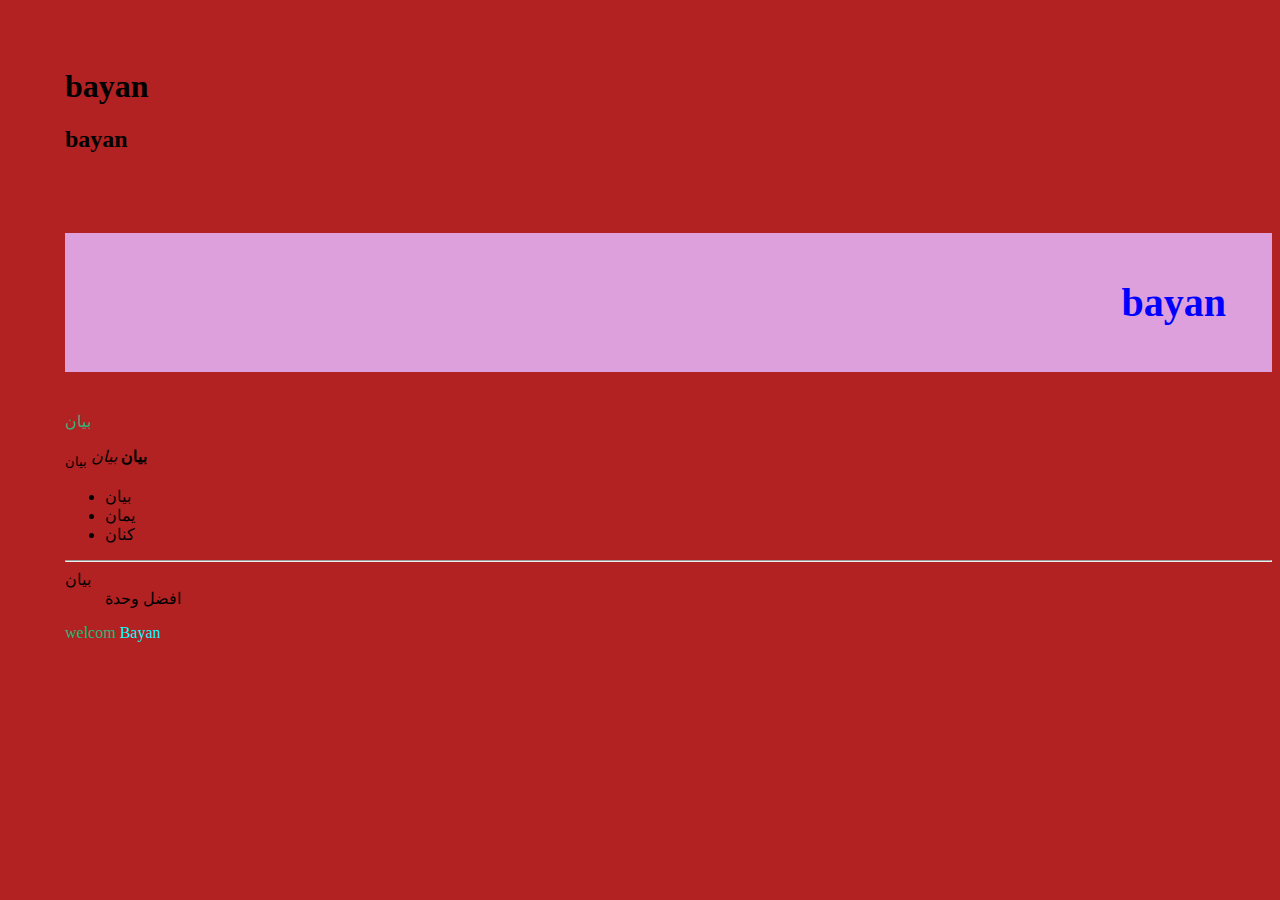
<file: docs/Day1/Index.html>
<html>
    <head>


        <title>"bayan"  </title>
        <meta charset="UTF-8">
        <meta name ="discription" content="first pag ">
        <meta name="Author" content"bayan">
        <link rel="stylesheet" href="style.css">
    </head>   
    <body>
<h1>bayan </h1>
<h2>bayan </h2>
<h3>bayan </h3>
<p> بيان</p>
<strong> بيان </strong>
<em> بيان </em>

<sub> بيان </sub>

<ul>

<li>بيان  </li>
<li>يمان</li>
<li>كنان</li>    

</ul>

<hr>

   

</hr>
<d1>بيان</d1>

    <dd>افضل وحدة  </dd>
</d1>


<p>welcom <span>Bayan</span></p>

    </body>
</html>
</file>
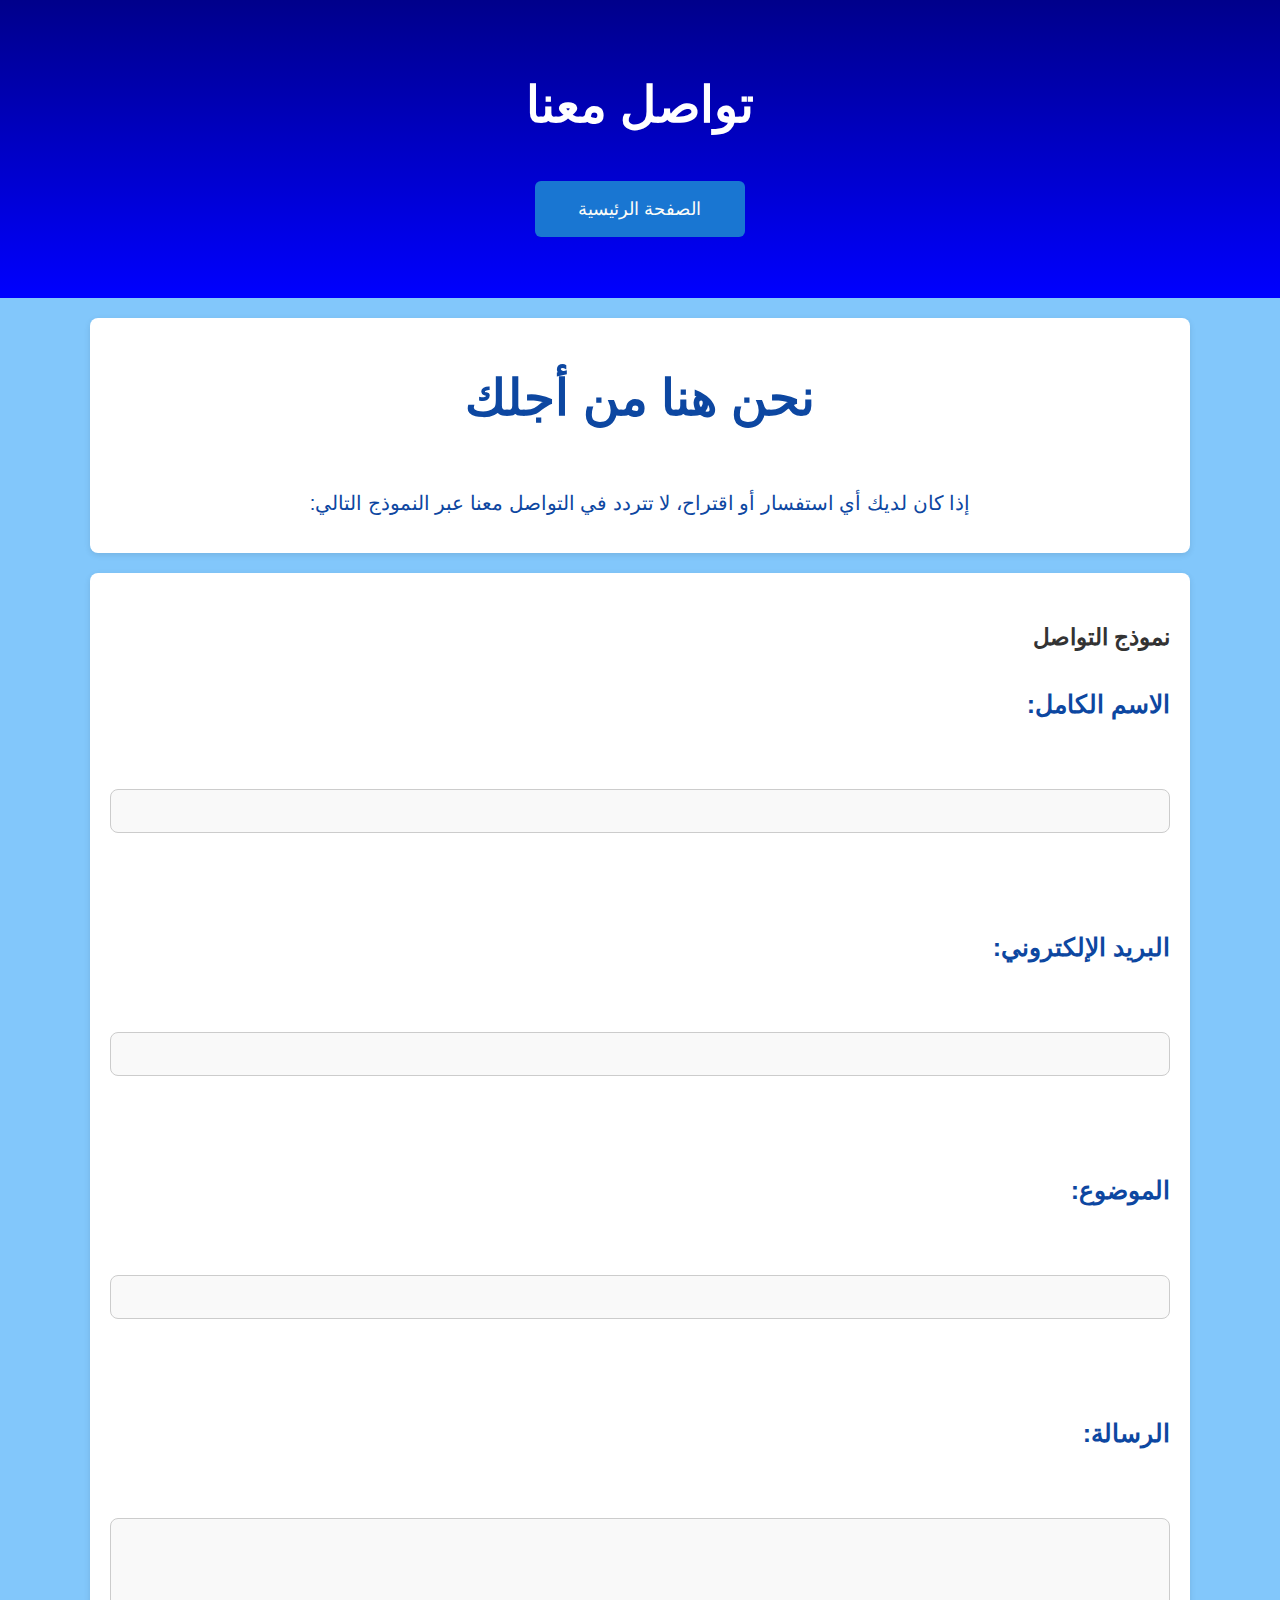
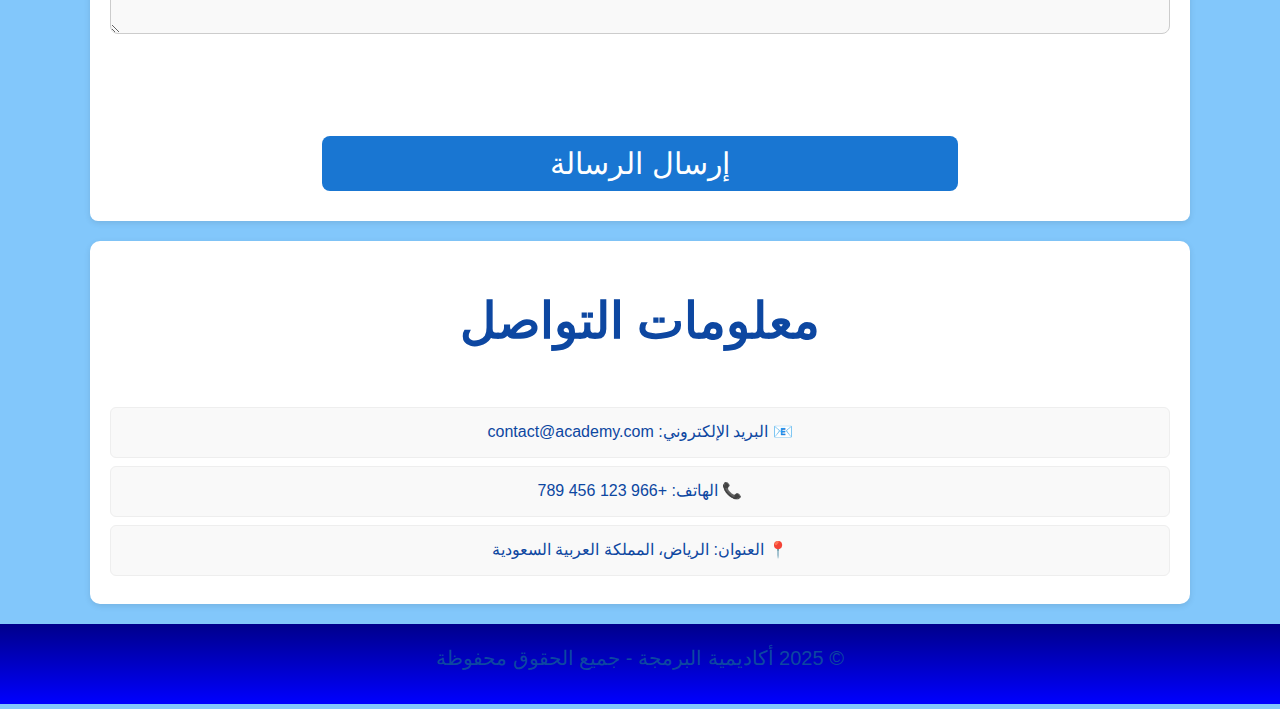
<file: contact.html>
<!-- صفحة تواصل معنا - احترافية -->
<!DOCTYPE html>
<html lang="ar" dir="rtl">
<head>
  <link rel="stylesheet" href="contact.css">
    <meta charset="UTF-8">
    <title>تواصل معنا</title>
</head>
<body>
    <header>
        <h1>تواصل معنا</h1>
        <nav>
            <a href="index.html">الصفحة الرئيسية</a>
        </nav>
    </header>

    <main>
        <section class="contact-infe">
            <h2>نحن هنا من أجلك</h2>
            <p>إذا كان لديك أي استفسار أو اقتراح، لا تتردد في التواصل معنا عبر النموذج التالي:</p>
        </section>

        <section>
            <h3>نموذج التواصل</h3>
            <form>
                <label for="name">الاسم الكامل:</label><br>
                <input type="text" id="name" name="name" required><br><br>

                <label for="email">البريد الإلكتروني:</label><br>
                <input type="email" id="email" name="email" required><br><br>

                <label for="subject">الموضوع:</label><br>
                <input type="text" id="subject" name="subject"><br><br>

                <label for="message">الرسالة:</label><br>
                <textarea id="message" name="message" rows="5" cols="40" required></textarea><br><br>

                <button type="submit">إرسال الرسالة</button>
            </form>
        </section>

        <section class="contact-info">
            <h2>معلومات التواصل</h2>
            <p>📧 البريد الإلكتروني: contact@academy.com</p>
            <p>📞 الهاتف: +966 123 456 789</p>
            <p>📍 العنوان: الرياض، المملكة العربية السعودية</p>
        </section>
    </main>

    <footer>
        <p>© 2025 أكاديمية البرمجة - جميع الحقوق محفوظة</p>
    </footer>
</body>
</html>
</file>
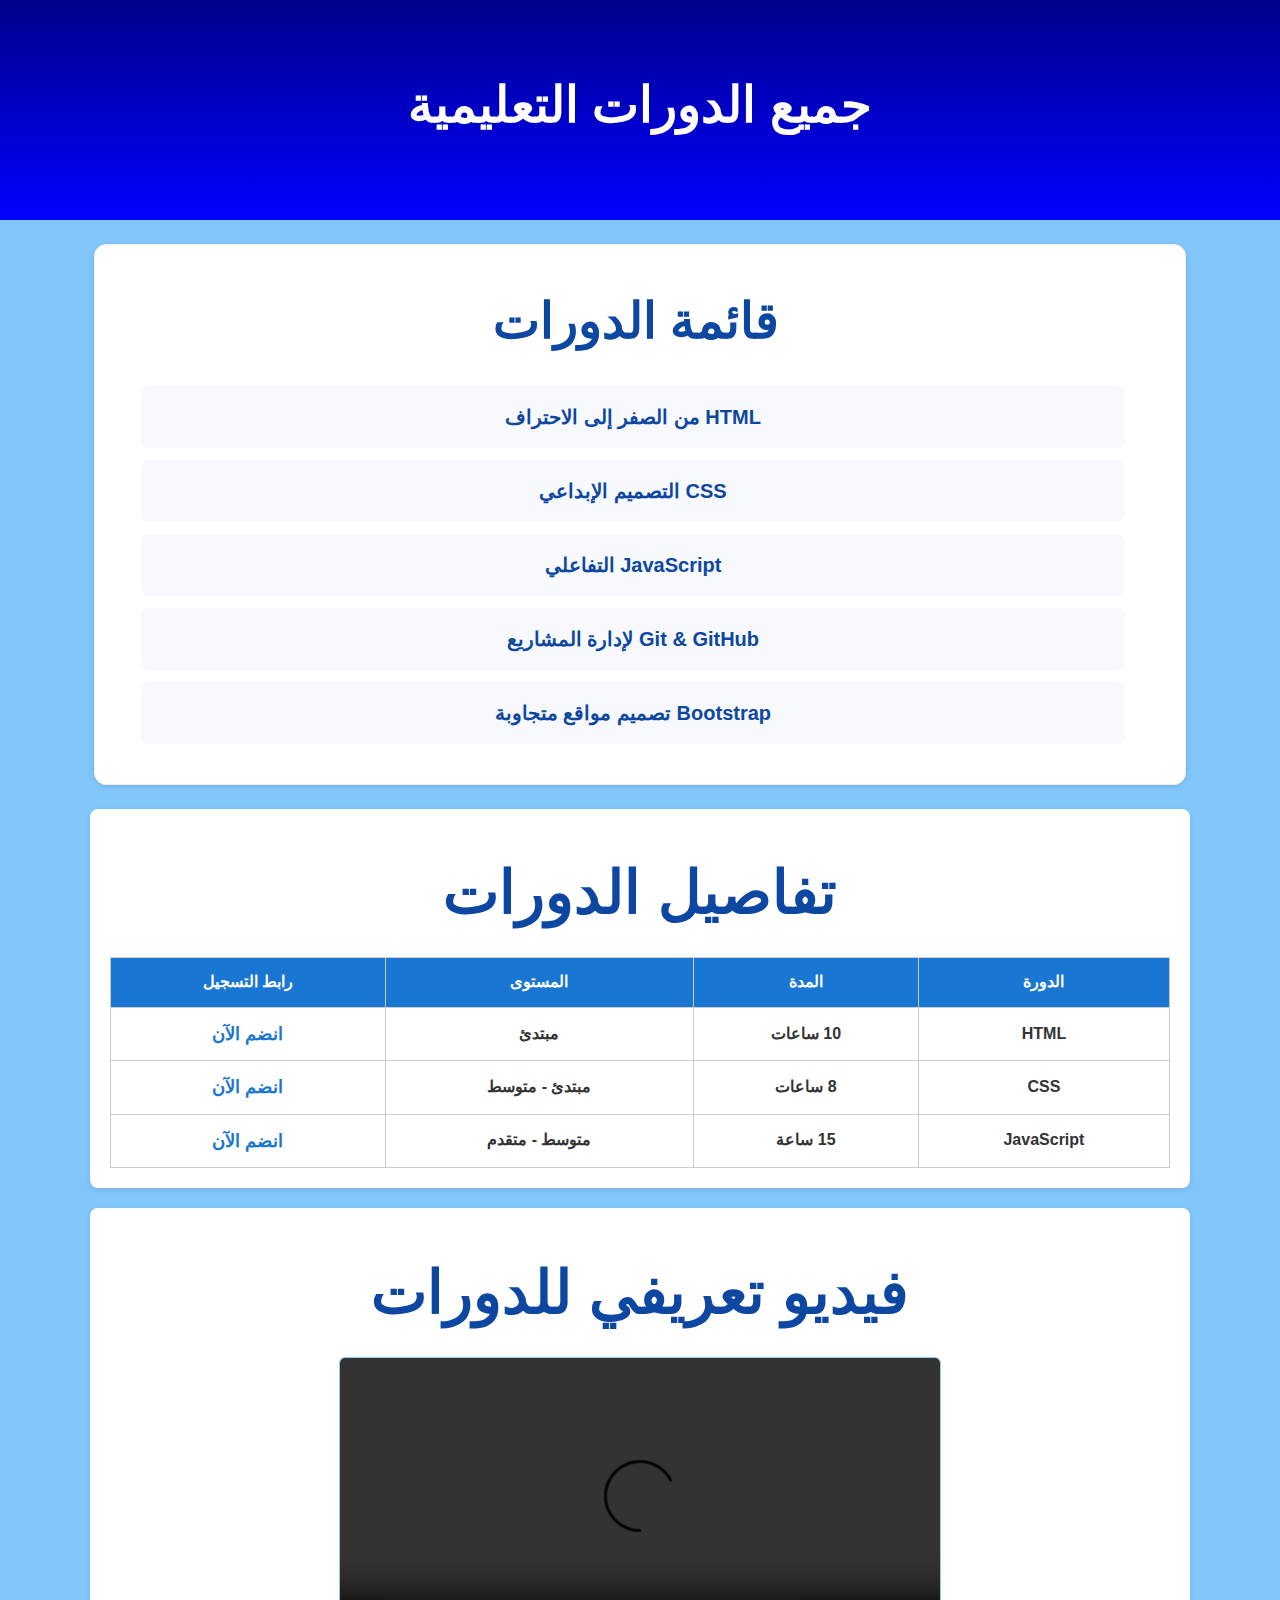
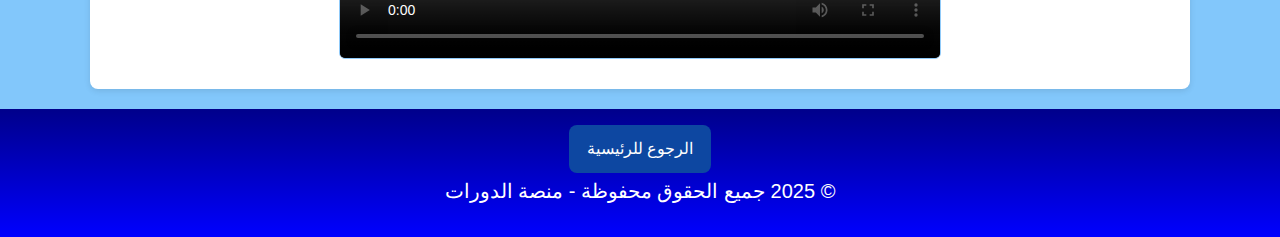
<file: courses.html>
<!-- صفحة الدورات - محتوى ضخم -->
<!DOCTYPE html>
<html lang="ar" dir="rtl">
<head>
  <link rel="stylesheet" href="courses.css">
    <meta charset="UTF-8">
    <title>الدورات المتاحة</title>
</head>
<body>
    <header>
        <h1>جميع الدورات التعليمية</h1>
    </header>

    <main>
        <section class="courses-list">
            <h2>قائمة الدورات</h2>
            <ul>
                <li>HTML من الصفر إلى الاحتراف</li>
                <li>CSS التصميم الإبداعي</li>
                <li>JavaScript التفاعلي</li>
                <li>Git & GitHub لإدارة المشاريع</li>
                <li>Bootstrap تصميم مواقع متجاوبة</li>
            </ul>
        </section>

        <section>
            <h2>تفاصيل الدورات</h2>
            <table border="1" width="100%">
                <thead>
                    <tr>
                        <th>الدورة</th>
                        <th>المدة</th>
                        <th>المستوى</th>
                        <th>رابط التسجيل</th>
                    </tr>
                </thead>
                <tbody>
                    <tr>
                        <td>HTML</td>
                        <td>10 ساعات</td>
                        <td>مبتدئ</td>
                        <td><a href="#">انضم الآن</a></td>
                    </tr>
                    <tr>
                        <td>CSS</td>
                        <td>8 ساعات</td>
                        <td>مبتدئ - متوسط</td>
                        <td><a href="#">انضم الآن</a></td>
                    </tr>
                    <tr>
                        <td>JavaScript</td>
                        <td>15 ساعة</td>
                        <td>متوسط - متقدم</td>
                        <td><a href="#">انضم الآن</a></td>
                    </tr>
                </tbody>
            </table>
        </section>

        <section>
            <h2>فيديو تعريفي للدورات</h2>
            <video width="320" controls>
                <source src="https://www.w3schools.com/html/movie.mp4" type="video/mp4">
            </video>
        </section>
    </main>

    <footer>
        <a href="index.html">الرجوع للرئيسية</a>
        <p>© 2025 جميع الحقوق محفوظة - منصة الدورات</p>
    </footer>
</body>
</html>
</file>
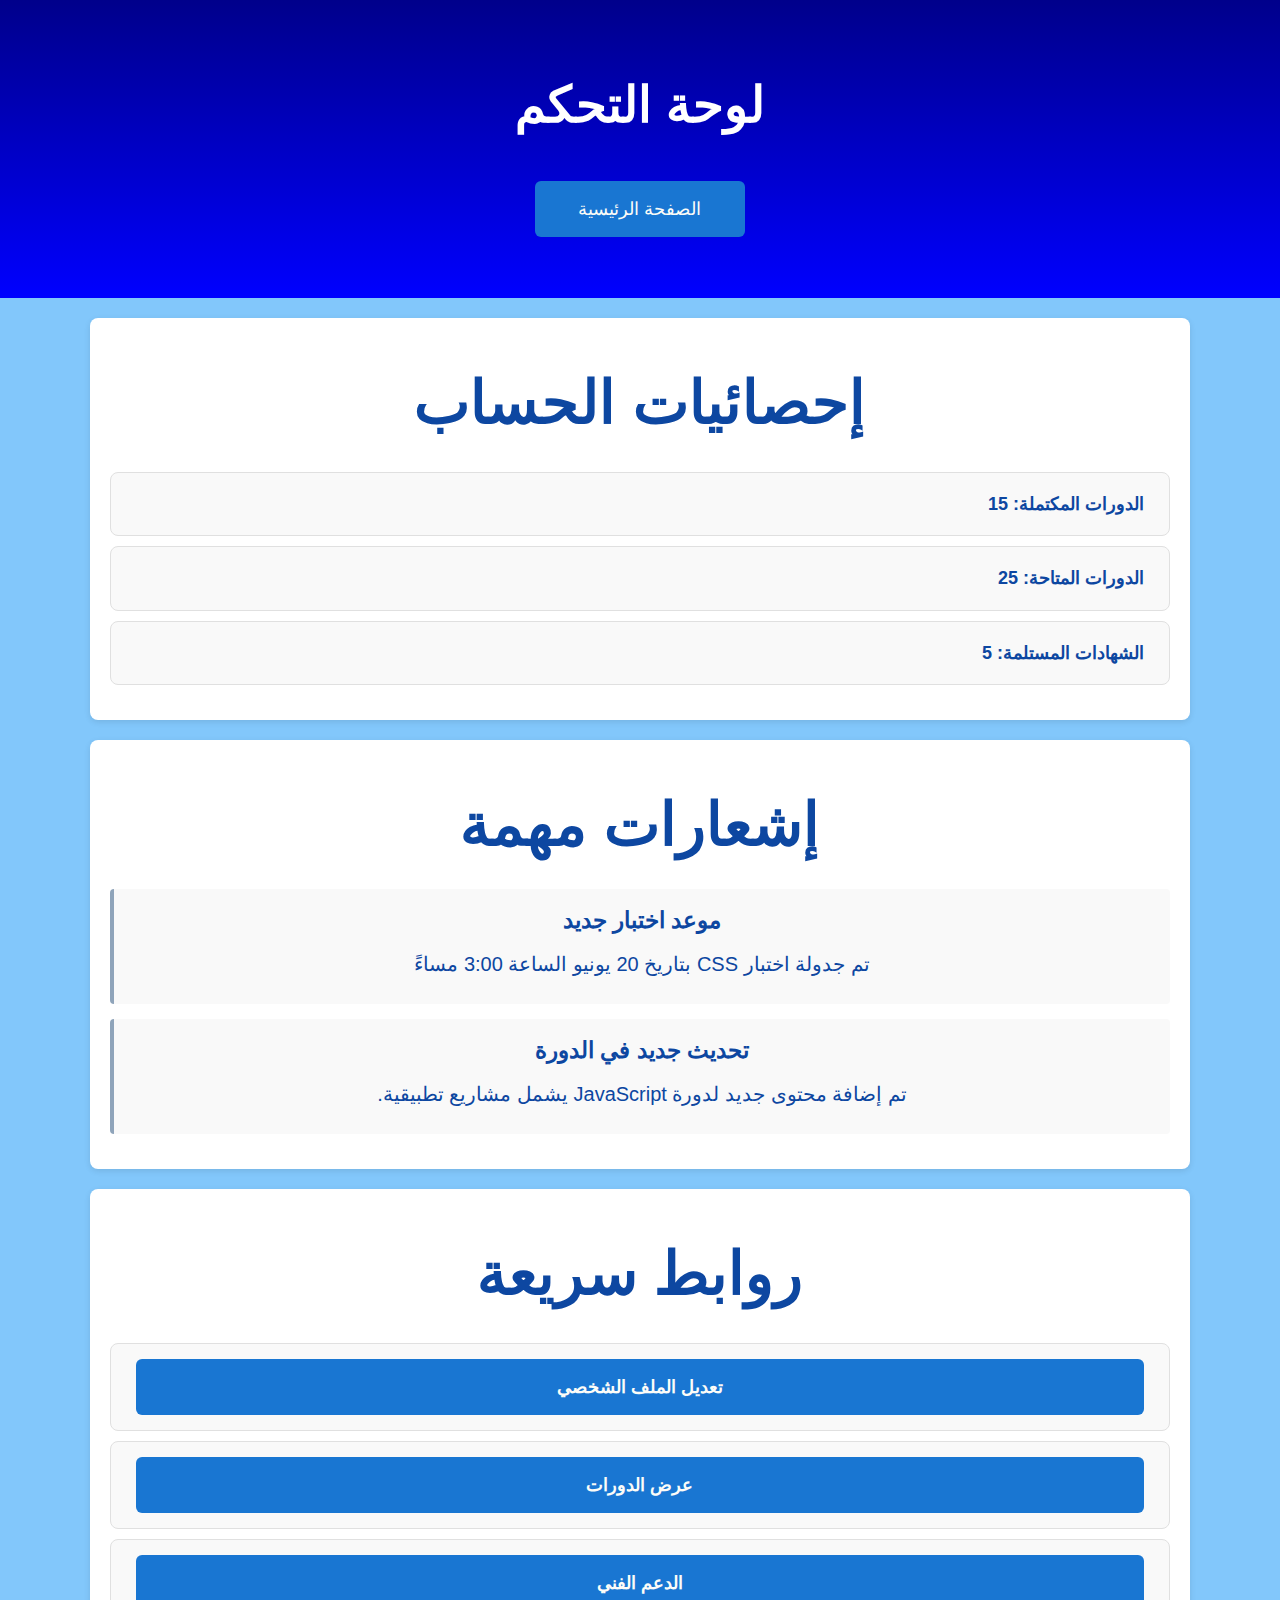
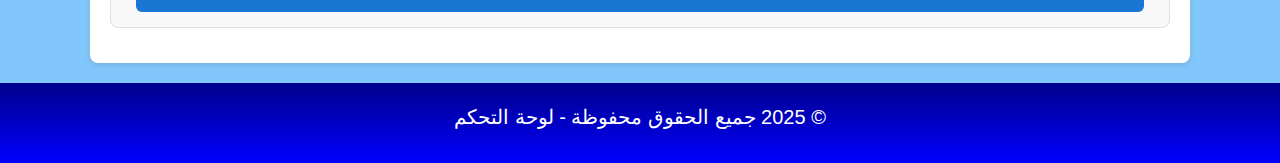
<file: dashboard.html>
<!-- لوحة التحكم -->
<!DOCTYPE html>
<html lang="ar" dir="rtl">
<head>
  <link rel="stylesheet" href="dashboard.css">
    <meta charset="UTF-8">
    <title>لوحة التحكم</title>
</head>
<body>
    <header>
        <h1>لوحة التحكم</h1>
        <nav><a href="index.html">الصفحة الرئيسية</a></nav>
    </header>

    <main>
<section class="stats">
    <h2>إحصائيات الحساب</h2>
    <ul>
        <li>الدورات المكتملة: 15</li>
        <li>الدورات المتاحة: 25</li>
        <li>الشهادات المستلمة: 5</li>
    </ul>
</section>

      <section class="notifications">
            <h2>إشعارات مهمة</h2>
            <article>
                <h3>موعد اختبار جديد</h3>
                <p>تم جدولة اختبار CSS بتاريخ 20 يونيو الساعة 3:00 مساءً</p>
            </article>
            <article>
                <h3>تحديث جديد في الدورة</h3>
                <p>تم إضافة محتوى جديد لدورة JavaScript يشمل مشاريع تطبيقية.</p>
            </article>
        </section>

        <section>
            <h2>روابط سريعة</h2>
            <ul>
                <li><a href="profile.html">تعديل الملف الشخصي</a></li>
                <li><a href="courses.html">عرض الدورات</a></li>
                <li><a href="contact.html">الدعم الفني</a></li>
            </ul>
        </section>
    </main>

    <footer>
        <p>© 2025 جميع الحقوق محفوظة - لوحة التحكم</p>
    </footer>
</body>
</html>
</file>
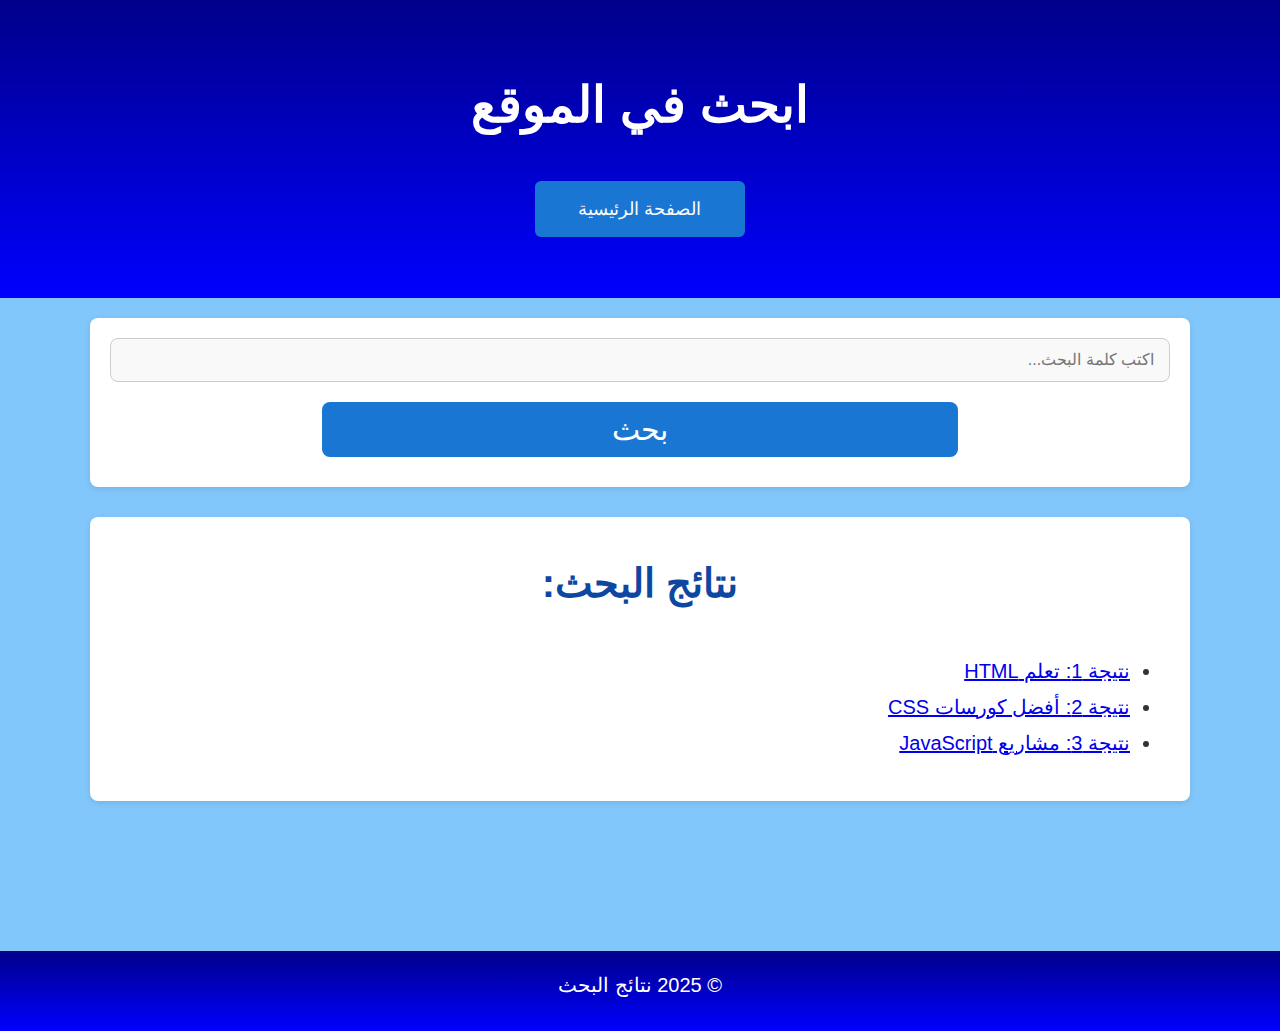
<file: search.html>
<!-- صفحة البحث -->
<!DOCTYPE html>
<html lang="ar" dir="rtl">
<head>
  <link rel="stylesheet" href="search.css">
    <meta charset="UTF-8">
    <title>بحث</title>
</head>
<body>
    <header>
        <h1>ابحث في الموقع</h1>
        <nav><a href="index.html">الصفحة الرئيسية</a></nav>
    </header>

    <main>
        <section>
            <form>
                <input type="text" placeholder="اكتب كلمة البحث...">
                <button>بحث</button>
            </form>
        </section>

        <section >
            <h2>نتائج البحث:</h2>
            <ul>
                <li><a href="#">نتيجة 1: تعلم HTML</a></li>
                <li><a href="#">نتيجة 2: أفضل كورسات CSS</a></li>
                <li><a href="#">نتيجة 3: مشاريع JavaScript</a></li>
            </ul>
        </section>
    </main>

    <footer class="fo">
        <p>© 2025 نتائج البحث</p>
    </footer>
</body>
</html>
</file>
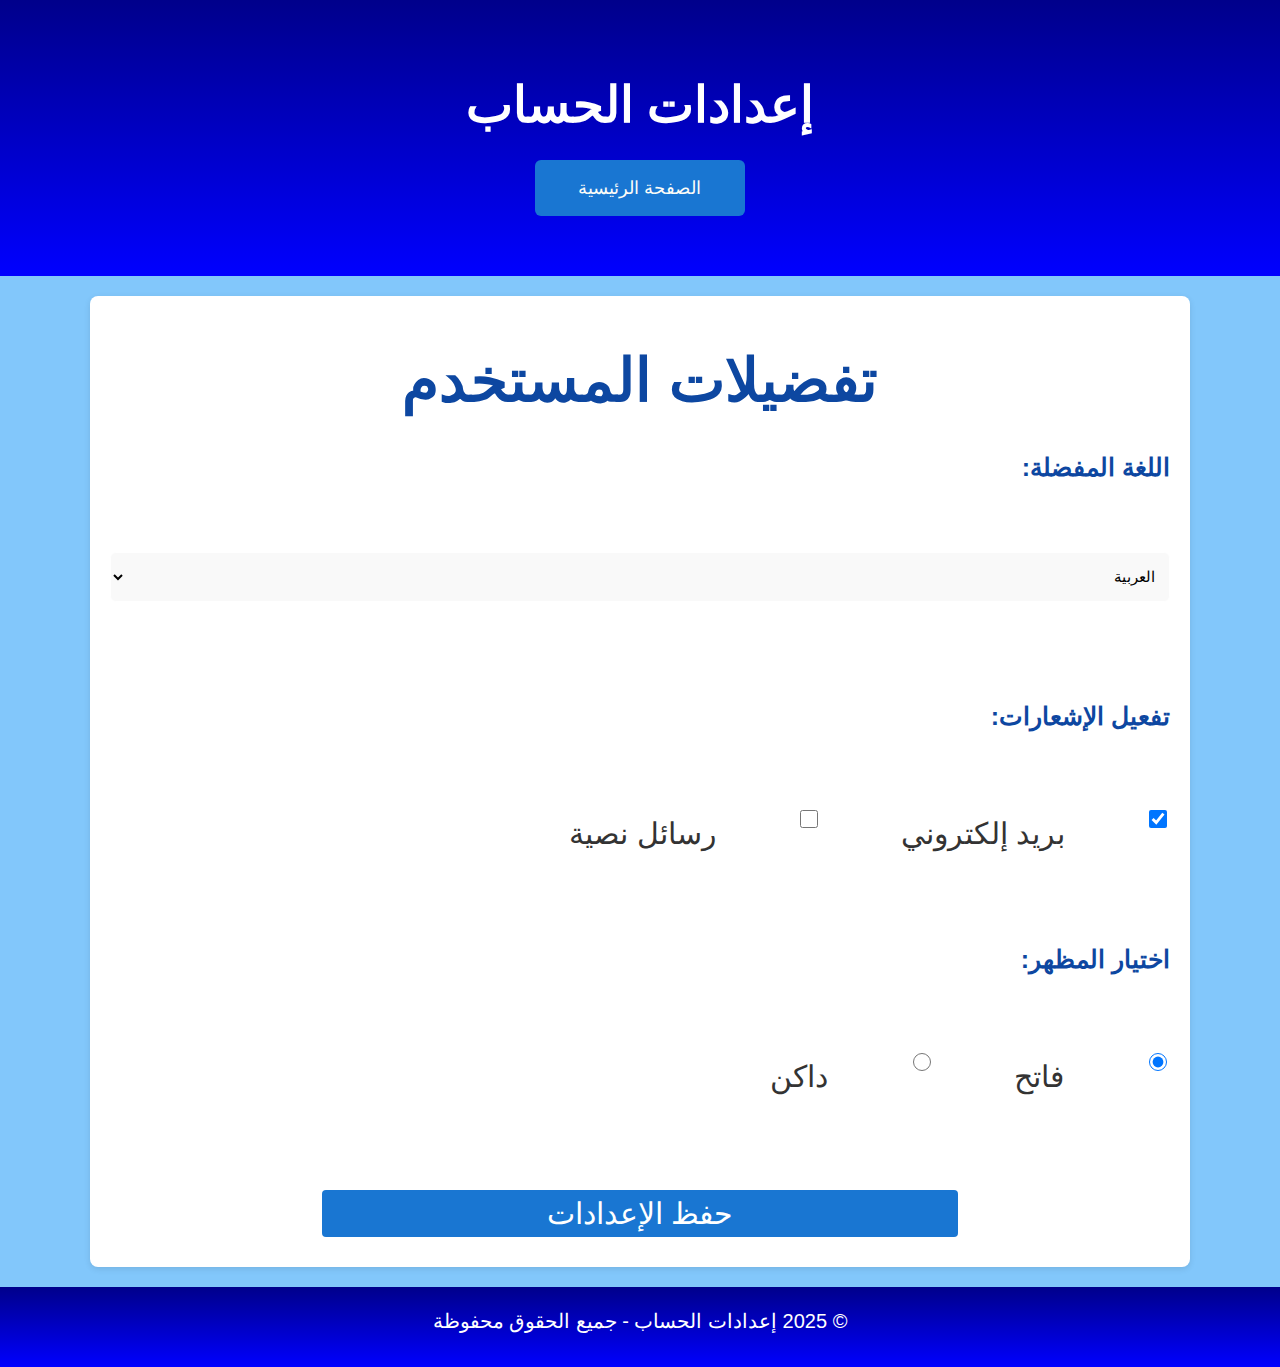
<file: settings.html>
<!-- إعدادات الحساب -->
<!DOCTYPE html>
<html lang="ar" dir="rtl">
<head>
  <link rel="stylesheet" href="style.css">
    <meta charset="UTF-8">
    <title>الإعدادات</title>
</head>
<body>
    <header>
        <h1>إعدادات الحساب</h1>
        <nav><a href="index.html">الصفحة الرئيسية</a></nav>
    </header>

    <main>
        <section>
            <h2>تفضيلات المستخدم</h2>
            <form class="prefs">
                <label>اللغة المفضلة:</label><br>
                <select>
                    <option>العربية</option>
                    <option>English</option>
                </select><br><br>

                <label>تفعيل الإشعارات:</label><br>
                <div class="options">
                <input type="checkbox" checked> بريد إلكتروني<br>
                <input type="checkbox"> رسائل نصية<br><br>
                </div>
                <label>اختيار المظهر:</label><br>
                <div class="options">
                <input type="radio" name="theme" checked> فاتح
                <input type="radio" name="theme"> داكن<br><br>
                </div>
                <button>حفظ الإعدادات</button>
            </form>
        </section>
    </main>

    <footer>
        <p>© 2025 إعدادات الحساب - جميع الحقوق محفوظة</p>
    </footer>
</body>
</html>
</file>
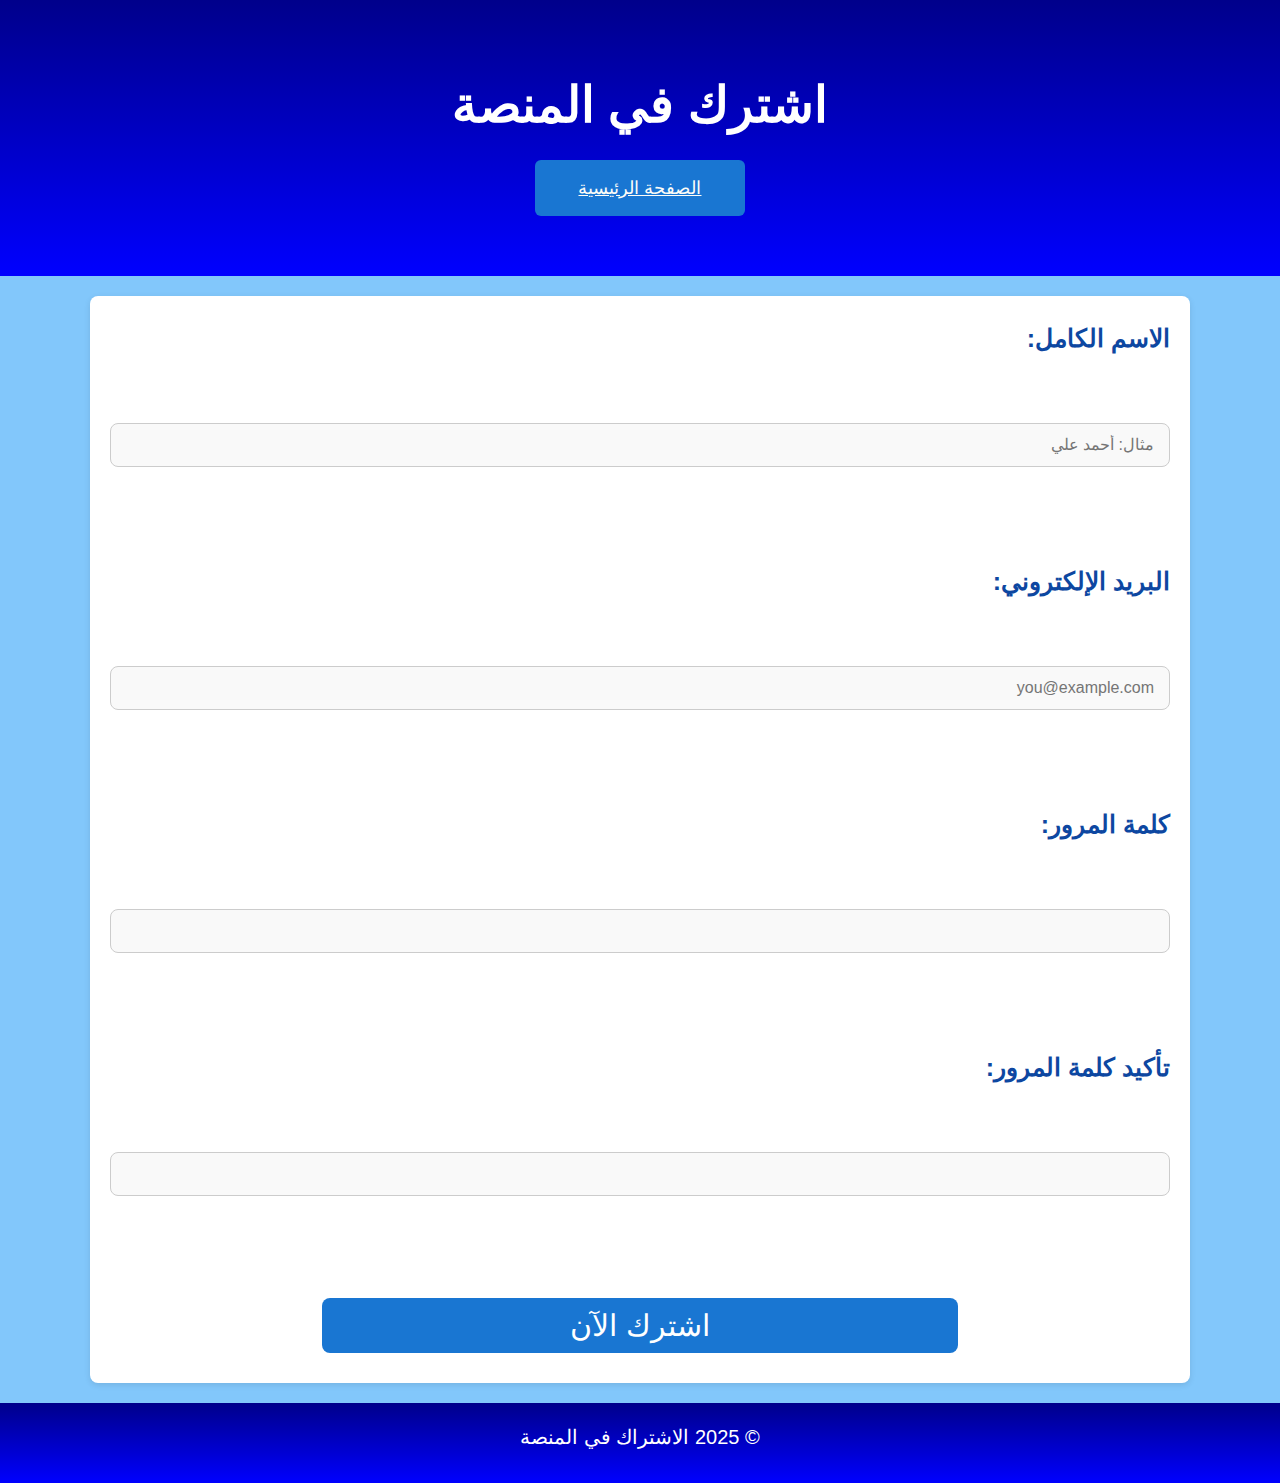
<file: subscribe.html>
<!-- صفحة الاشتراك -->
<!DOCTYPE html>
<html lang="ar" dir="rtl">
<head>
  <link rel="stylesheet" href="subscribe.css">
    <meta charset="UTF-8">
    <title>اشترك الآن</title>
</head>
<body>
    <header>
        <h1>اشترك في المنصة</h1>
        <nav><a href="index.html">الصفحة الرئيسية</a></nav>
    </header>

    <main>
        <section>
            <form>
                <label>الاسم الكامل:</label><br>
                <input type="text" placeholder="مثال: أحمد علي"><br><br>

                <label>البريد الإلكتروني:</label><br>
                <input type="email" placeholder="you@example.com"><br><br>

                <label>كلمة المرور:</label><br>
                <input type="password"><br><br>

                <label>تأكيد كلمة المرور:</label><br>
                <input type="password"><br><br>

                <button>اشترك الآن</button>
            </form>
        </section>
    </main>

    <footer>
        <p>© 2025 الاشتراك في المنصة</p>
    </footer>
</body>
</html>
</file>
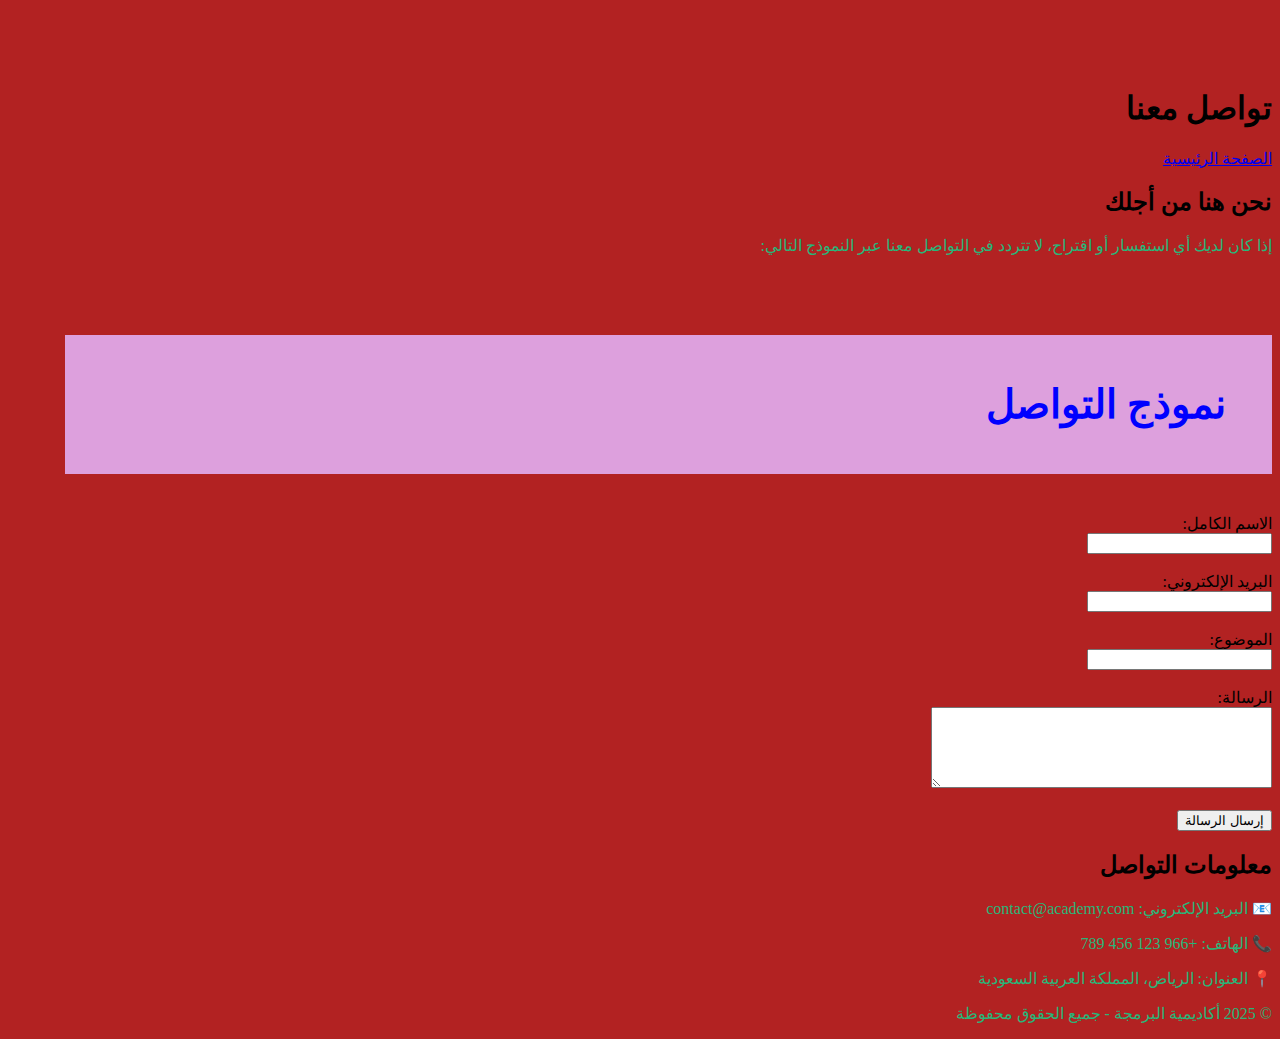
<file: docs/Day1/contact.html>
<!-- صفحة تواصل معنا - احترافية -->
<!DOCTYPE html>
<html lang="ar" dir="rtl">
<head>
  <link rel="stylesheet" href="style.css">
    <meta charset="UTF-8">
    <title>تواصل معنا</title>
</head>
<body>
    <header>
        <h1>تواصل معنا</h1>
        <nav>
            <a href="index.html">الصفحة الرئيسية</a>
        </nav>
    </header>

    <main>
        <section class="contact-infe">
            <h2>نحن هنا من أجلك</h2>
            <p>إذا كان لديك أي استفسار أو اقتراح، لا تتردد في التواصل معنا عبر النموذج التالي:</p>
        </section>

        <section>
            <h3>نموذج التواصل</h3>
            <form>
                <label for="name">الاسم الكامل:</label><br>
                <input type="text" id="name" name="name" required><br><br>

                <label for="email">البريد الإلكتروني:</label><br>
                <input type="email" id="email" name="email" required><br><br>

                <label for="subject">الموضوع:</label><br>
                <input type="text" id="subject" name="subject"><br><br>

                <label for="message">الرسالة:</label><br>
                <textarea id="message" name="message" rows="5" cols="40" required></textarea><br><br>

                <button type="submit">إرسال الرسالة</button>
            </form>
        </section>

        <section class="contact-info">
            <h2>معلومات التواصل</h2>
            <p>📧 البريد الإلكتروني: contact@academy.com</p>
            <p>📞 الهاتف: +966 123 456 789</p>
            <p>📍 العنوان: الرياض، المملكة العربية السعودية</p>
        </section>
    </main>

    <footer>
        <p>© 2025 أكاديمية البرمجة - جميع الحقوق محفوظة</p>
    </footer>
</body>
</html>
</file>
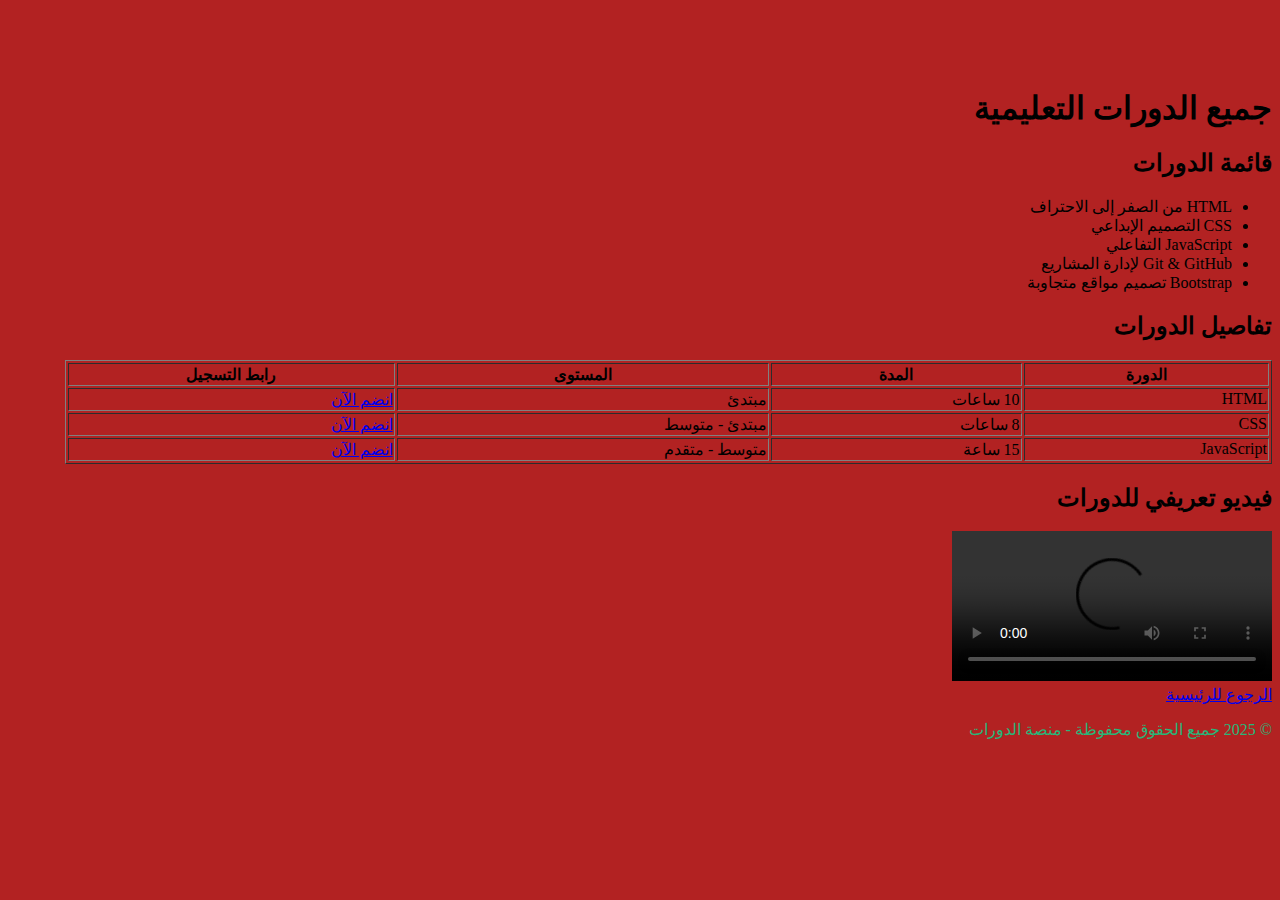
<file: docs/Day1/courses.html>
<!-- صفحة الدورات - محتوى ضخم -->
<!DOCTYPE html>
<html lang="ar" dir="rtl">
<head>
  <link rel="stylesheet" href="style.css">
    <meta charset="UTF-8">
    <title>الدورات المتاحة</title>
</head>
<body>
    <header>
        <h1>جميع الدورات التعليمية</h1>
    </header>

    <main>
        <section class="courses-list">
            <h2>قائمة الدورات</h2>
            <ul>
                <li>HTML من الصفر إلى الاحتراف</li>
                <li>CSS التصميم الإبداعي</li>
                <li>JavaScript التفاعلي</li>
                <li>Git & GitHub لإدارة المشاريع</li>
                <li>Bootstrap تصميم مواقع متجاوبة</li>
            </ul>
        </section>

        <section>
            <h2>تفاصيل الدورات</h2>
            <table border="1" width="100%">
                <thead>
                    <tr>
                        <th>الدورة</th>
                        <th>المدة</th>
                        <th>المستوى</th>
                        <th>رابط التسجيل</th>
                    </tr>
                </thead>
                <tbody>
                    <tr>
                        <td>HTML</td>
                        <td>10 ساعات</td>
                        <td>مبتدئ</td>
                        <td><a href="#">انضم الآن</a></td>
                    </tr>
                    <tr>
                        <td>CSS</td>
                        <td>8 ساعات</td>
                        <td>مبتدئ - متوسط</td>
                        <td><a href="#">انضم الآن</a></td>
                    </tr>
                    <tr>
                        <td>JavaScript</td>
                        <td>15 ساعة</td>
                        <td>متوسط - متقدم</td>
                        <td><a href="#">انضم الآن</a></td>
                    </tr>
                </tbody>
            </table>
        </section>

        <section>
            <h2>فيديو تعريفي للدورات</h2>
            <video width="320" controls>
                <source src="https://www.w3schools.com/html/movie.mp4" type="video/mp4">
            </video>
        </section>
    </main>

    <footer>
        <a href="index.html">الرجوع للرئيسية</a>
        <p>© 2025 جميع الحقوق محفوظة - منصة الدورات</p>
    </footer>
</body>
</html>
</file>
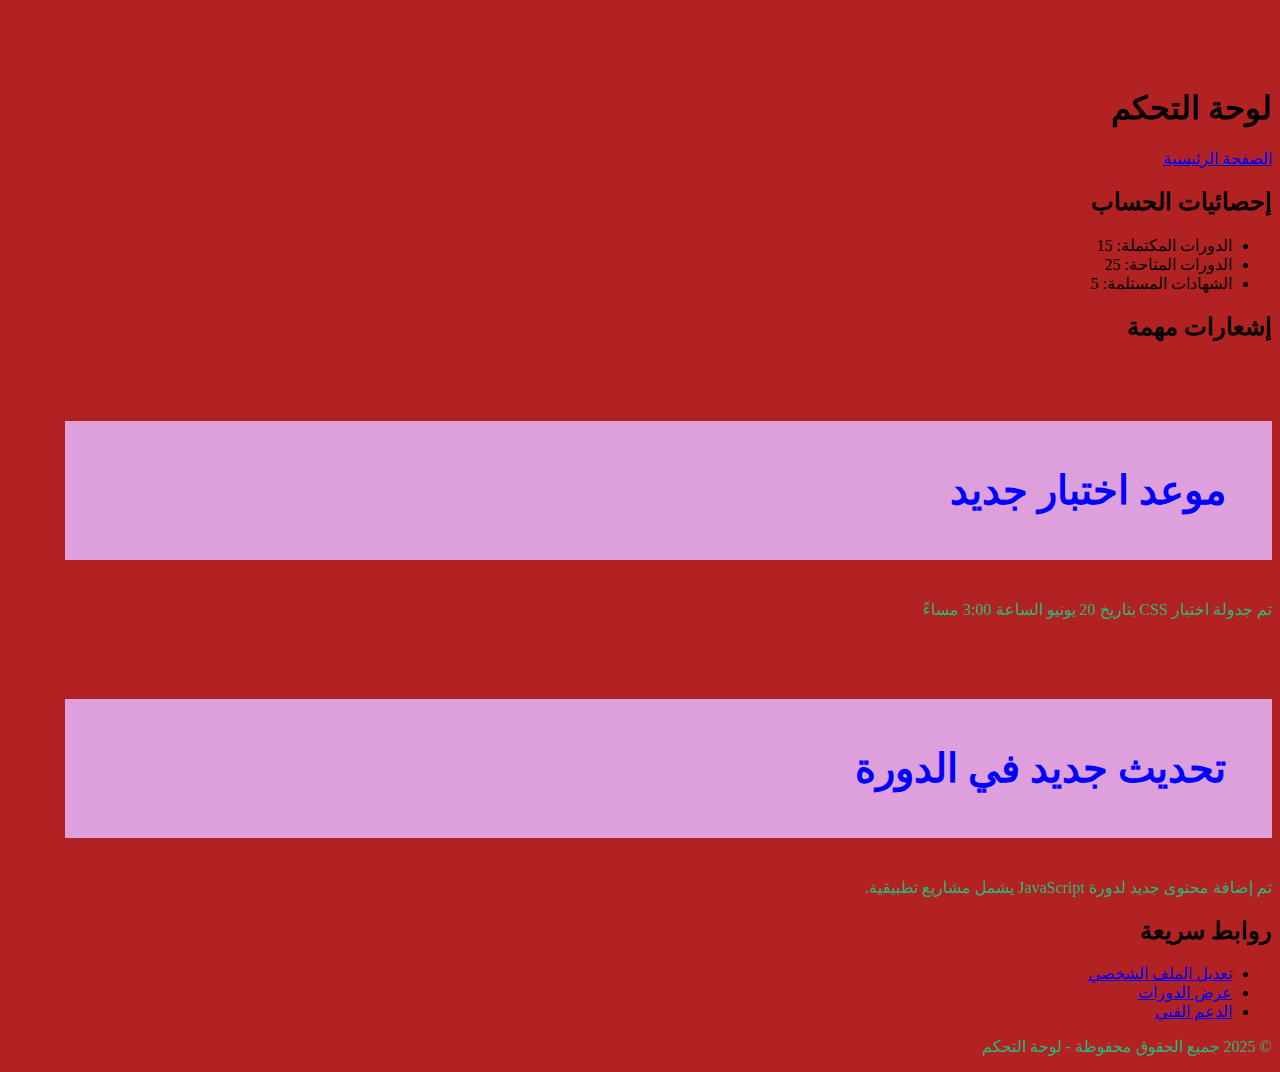
<file: docs/Day1/dashboard.html>
<!-- لوحة التحكم -->
<!DOCTYPE html>
<html lang="ar" dir="rtl">
<head>
  <link rel="stylesheet" href="style.css">
    <meta charset="UTF-8">
    <title>لوحة التحكم</title>
</head>
<body>
    <header>
        <h1>لوحة التحكم</h1>
        <nav><a href="index.html">الصفحة الرئيسية</a></nav>
    </header>

    <main>
<section class="stats">
    <h2>إحصائيات الحساب</h2>
    <ul>
        <li>الدورات المكتملة: 15</li>
        <li>الدورات المتاحة: 25</li>
        <li>الشهادات المستلمة: 5</li>
    </ul>
</section>

      <section class="notifications">
            <h2>إشعارات مهمة</h2>
            <article>
                <h3>موعد اختبار جديد</h3>
                <p>تم جدولة اختبار CSS بتاريخ 20 يونيو الساعة 3:00 مساءً</p>
            </article>
            <article>
                <h3>تحديث جديد في الدورة</h3>
                <p>تم إضافة محتوى جديد لدورة JavaScript يشمل مشاريع تطبيقية.</p>
            </article>
        </section>

        <section>
            <h2>روابط سريعة</h2>
            <ul>
                <li><a href="profile.html">تعديل الملف الشخصي</a></li>
                <li><a href="courses.html">عرض الدورات</a></li>
                <li><a href="contact.html">الدعم الفني</a></li>
            </ul>
        </section>
    </main>

    <footer>
        <p>© 2025 جميع الحقوق محفوظة - لوحة التحكم</p>
    </footer>
</body>
</html>
</file>
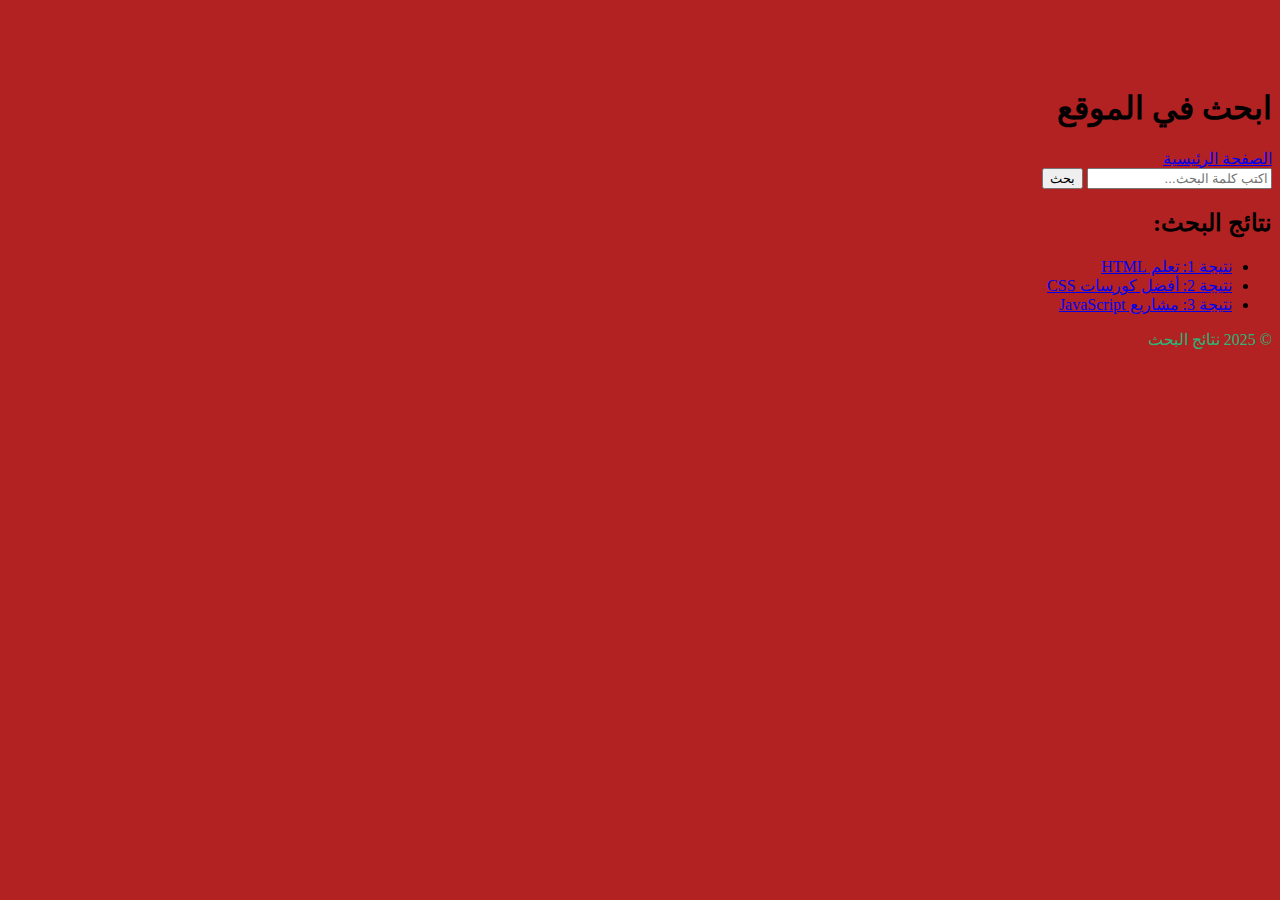
<file: docs/Day1/search.html>
<!-- صفحة البحث -->
<!DOCTYPE html>
<html lang="ar" dir="rtl">
<head>
  <link rel="stylesheet" href="style.css">
    <meta charset="UTF-8">
    <title>بحث</title>
</head>
<body>
    <header>
        <h1>ابحث في الموقع</h1>
        <nav><a href="index.html">الصفحة الرئيسية</a></nav>
    </header>

    <main>
        <section>
            <form>
                <input type="text" placeholder="اكتب كلمة البحث...">
                <button>بحث</button>
            </form>
        </section>

        <section >
            <h2>نتائج البحث:</h2>
            <ul>
                <li><a href="#">نتيجة 1: تعلم HTML</a></li>
                <li><a href="#">نتيجة 2: أفضل كورسات CSS</a></li>
                <li><a href="#">نتيجة 3: مشاريع JavaScript</a></li>
            </ul>
        </section>
    </main>

    <footer class="fo">
        <p>© 2025 نتائج البحث</p>
    </footer>
</body>
</html>
</file>
<file: docs/Day1/style.css>
h3{
direction: ltr;
    color: aliceblue;
}

h3{

    color: blue;
    background: plum;
    padding: 46px;
    margin-top: 80px;
    font-size: 40px;
    direction: rtl;
    list-style-type:disc;
}


p{

    color: #28b679;

}
p span{

    color: aqua;
}

body{
    background: firebrick;
    padding-top : 60px;
    padding-left: 57px;

}
</file>
<file: contact.css>
body {
  font-family: Arial, sans-serif;/*نوع الخط */
  margin: 0;/*المسافة الخارجية للعناصر*/ 
  padding: 0;/*المسافة الداخلية للعناصر */
  direction: rtl;
  background: #82c7fb; 
  color: #333;/* لون الخط */ 
  line-height: 1.8; /* المسافة بين النصوص */ 
  font-size: 20px;/* حجم الخط */ 
}

main {
  max-width: 1100px;
  margin: 20px auto; 
  padding: 0 15px;

}

/* الهيدر */
header {
  background: linear-gradient(darkblue, blue); 
  color: #fff;
  padding: 60px 16px;   
  text-align: center; 
}
 

/*التحكم بالخط يالي بالهيدر */ 
header h1 {
  margin: 0 0 10px;
  font-size: 50px;
  
}

nav {
  list-style: none; 
  margin: 30px 0 0;    
  padding: 1px;
  display: flex;
  gap: 24px;
  justify-content: center; 
}

nav a {
  display: inline-block;
  text-decoration: none;
  color: #fcfcf8;
  background: #1976d2;
  padding: 12px 20px;
  border-radius: 6px;
  transition: 0.2s;
  font-size: 18px;
  min-width: 170px;
  text-align: center;
}

nav a:hover {
  background: #0d47a1;
    transform: translateY(-3px);  
}



/* الأقسام */
section {
  background: #fff; 
  padding: 20px;
  margin-bottom: 20px;
  border-radius: 8px; 
  box-shadow: 0 2px 6px rgba(0,0,0,0.1); 
}


p{
    color: #0d47a1;
  margin: 0 0 12px;
  text-align: center; 
}



/* العناوين الكبيرة يالي بالاقسام */ 
section h2 {
  color: #0d47a1;
  margin-top: 15px;
  font-size: 250%;
  text-align: center;

}






/* النموذج */
form {
  display: flex;
  flex-direction: column;
  gap: 10px; 
}




input, textarea {
  width: 100%;                

  padding: 12px 15px;      
  border: 1px solid #ccc;   
  border-radius: 8px;      
  font-size: 16px;          
  background: #f9f9f9;       
  transition: all 0.3s ease; 
  box-sizing: border-box;     
}


/* تغييرات label*/
label {
  display: block;
  margin-bottom: 6px;
  font-size: 25px;
  font-weight: bold;
  color:#0d47a1;
  text-align: right;
}





/*  الأزرار  */
button {
  background: #1976d2;
  color: white;
  border: none;
  padding: 10px 16px;
  border-radius: 8px;
  cursor: pointer;  
  transition: 0.2s;
  display: inline-block; 
  margin: 10px auto;
  width:60%;
  height: 80%;
  font-size: 150%;

}


button:hover {
  background: #0d47a1;
}





/* الفوتر */
footer {
  text-align: center;
  padding: 16px;
  background: linear-gradient(darkblue, blue);
  color: white;
  margin-top: 10px;
  
}
/*" قسم معلومات التواصل  "صندوق*/
section.contact-info {
  background: #fff; 
  padding: 20px;
  margin: 20px auto;
  max-width: 1500px;
  border-radius: 10px;
  box-shadow: 0 2px 6px rgba(0,0,0,0.1);
  text-align: right; 
}

section.contact-info h3 {
  color: #0d47a1;
  margin-bottom: 15px;
  text-align: center;
  font-size: 28px;
}

section.contact-info p {
  font-size: 16px;
  margin: 8px 0;
  padding: 10px;
  background: #f9f9f9;
  border-radius: 6px;
  border: 1px solid #eee;
}
</file>
<file: courses.css>
body {
  font-family: Arial, sans-serif;/*نوع الخط */
  margin: 0;/*المسافة الخارجية للعناصر*/ 
  padding: 0;/*المسافة الداخلية للعناصر */
  direction: rtl;
  background: #82c7fb; 
  color: #333;/* لون الخط */ 
  line-height: 1.8; /* المسافة بين النصوص */ 
  font-size: 20px;/* حجم الخط */ 
}

main {
  max-width: 1100px;
  margin: 20px auto; 
  padding: 0 15px;

}

/* الهيدر */
header {
  background: linear-gradient(darkblue, blue); 
  color: #fff;
  padding: 60px 16px;   
  text-align: center; 
}
 

/*التحكم بالخط يالي بالهيدر */ 
header h1 {
  margin: 0 0 10px;
  font-size: 50px;
  
}



/* الأقسام */
section {
  background: #fff; 
  padding: 20px;
  margin-bottom: 20px;
  border-radius: 8px;
  box-shadow: 0 2px 6px rgba(0,0,0,0.1); 
}


p{
  margin: 0 0 12px;
  text-align: center;  
}



/* العناوين الكبيرة يالي بالاقسام */ 
section h2 {
  color: #0d47a1;
  margin-bottom: 10px;
  font-size: 300%;
  text-align: center;

}



/*الجدول*/
section h2{


  margin-top: 1%;
}



section table {
  width: 100%;
  border-collapse: collapse;
  margin-top: 10px;
  font-size: 16px;
  text-align: center;
  
}

section th, 
section td {
  border: 1px solid #ccc; 
  padding: 10px;
  font-weight: bold;
  font-size: 16px;
   
}

section thead {
  background: #1976d2;  
  color: #fff;            
}



section table a {
  color: #1976d2;
  text-decoration: none;  
  font-weight: 600;
  font-size: 18px;
}

section table a:hover {
  text-decoration: underline; 
}

/*ا  الفيديو */
 video {
  display: block;
  width: 100%;             
  max-width: 600px;       
  height: 300px;          
  object-fit: cover;
  border-radius: 6px;
  margin: 10px auto;
  border: 1px solid #90caf9;
}


/*قائمة الدورات */ 
.courses-list {
  direction: rtl;           
  width: 1050px;
  margin: 24px auto;
  padding: 20px;
  background: #ffffff;
  border: 1px solid #eee;
  border-radius: 12px;
  font-family: Arial, sans-serif;

}

.courses-list h2 {
  margin-bottom: 16px;
  font-size: 50px;
  color: #0d47a1;
  padding-right: 8px;
}

.courses-list ul {
  list-style: none;   
  display: grid;
  gap: 12px;          
  margin-left: 100px;
}

.courses-list li {
  background: #f7f9fc;
  color: #0d47a1;
  padding: 12px 16px;
  border-radius: 8px;
  font-size:20px;
  text-align: center; 
  transition: .2s ease;
  border: 1px solid transparent;
  position: relative;
  font-weight: bold;
  width: 950px;
  
}


.courses-list li:hover {
  background: #fff;
  border-color: #cfd8dc;
  transform: translateY(-2px);
}




/* الفوتر */
footer {
  text-align: center;
  padding: 16px;
  background: linear-gradient(darkblue, blue);
  color: white;
  margin-top: 10px;
  
}

footer a {
  display: inline-block;
  padding: 10px 18px;
  background: #0d47a1;     
  color: #fff;              
  text-decoration: none; 
  border-radius: 8px;        
  font-size: 16px;
  transition: 0.3s ease;
}

footer a:hover {
  background: #1565c0;       
  transform: translateY(-2px);
}
</file>
<file: dashboard.css>
body {
  font-family: Arial, sans-serif;/*نوع الخط */
  margin: 0;/*المسافة الخارجية للعناصر*/ 
  padding: 0;/*المسافة الداخلية للعناصر */
  direction: rtl;
  background: #82c7fb;  
  color: #333;/* لون الخط */ 
  line-height: 1.8; /* المسافة بين النصوص */ 
  font-size: 20px;/* حجم الخط */ 
}

main {
  max-width: 1100px;
  margin: 20px auto; 
  padding: 0 15px;

}

/* الهيدر */
header {
  background: linear-gradient(darkblue, blue); /* تدرج بلون الهيدر*/ 
  color: #fff;
  padding: 60px 16px;  
  text-align: center; 
}

/*التحكم بالخط يالي بالهيدر */ 
header h1 {
  margin: 0 0 10px;
  font-size: 50px;
  
}

nav {
  list-style: none;
  margin: 30px 0 0;     
  padding: 1px;
  display: flex;
  gap: 24px;
  justify-content: center; 
}

nav a {
  display: inline-block; 
  text-decoration: none;
  color: #fcfcf8;
  background: #1976d2;
  padding: 12px 20px;
  border-radius: 6px;
  transition: 0.2s;
  font-size: 18px;
  min-width: 170px;
  text-align: center;
}

nav a:hover {
  background: #0d47a1;
    transform: translateY(-3px);  
}




/* الأقسام */
section {
  background: #fff; 
  padding: 20px;
  margin-bottom: 20px;
  border-radius: 8px; 
  box-shadow: 0 2px 6px rgba(0,0,0,0.1); 
}


p{
  margin: 0 0 12px;
  text-align: center; /* يخلي النص بالنص */ 
}



/* العناوين الكبيرة يالي بالاقسام */ 
section h2 {
  color: #0d47a1;
  margin-bottom: 10px;
  font-size: 300%;
  text-align: center;

}




/* قسم الروابط السريعة */

section ul {
  list-style: none;       
  padding: 0;
  margin: 15px 0;
  display: flex;
  flex-direction: column;    
  gap: 10px;  
                 
}


 section h2{
  margin-top: 1%;
 }

section ul li a {
  display:block;
  text-decoration: none;
  color: #fcfcf8;
  background: #1976d2;
  padding: 12px 20px;
  border-radius: 6px;
  transition: 0.2s;
  font-size: 18px;
  min-width: 170px;
  text-align: center;
}

section ul li a:hover {
  color: #1976d2;           
  border-bottom: 2px solid #1976d2; 
}

/* المقالات */
article {
  margin-bottom: 15px;
  padding: 10px;
  border-left: 4px solid #8fa4ba;
  background: #f9f9f9;
  border-radius: 4px;
  text-align: center  ;

    color: #0d47a1;       
}



/*التاثسؤ يالي يصير لما نقرب منهم */
article:hover{

  background: #d1dbeb;
  transform: translateY(-3px);  
    box-shadow: 0 4px 12px rgba(0,0,0,0.15); 

}


/* الخط الكبير */
article h3 {
  margin: 0 0 5px;
}


/* النموذج */
form {
  display: flex;
  flex-direction: column;
  gap: 10px; 
}



/* عناصر القائمة */
section ul li {
  background: #f9f9f9;
  padding: 15px 25px;
  border-radius: 8px;
  font-size: 18px;
  font-weight: 600;
  color: #0d47a1;
  border: 1px solid #e0e0e0;
  min-width: 150px;
  transition: 0.3s;
}

section ul li:hover {
  background: #e3f2fd;
  transform: translateY(-5px);
}




header nav a:hover {
  background: #0d47a1;
  transform: translateY(-3px);
}







/*  الأزرار  */
button {
  background: #1976d2;
  color: white;
  border: none;
  padding: 10px 16px;
  border-radius: 8px;
  cursor: pointer;  
  transition: 0.2s;
  display: inline-block; 
  margin: 10px auto;
  width:60%;
  height: 80%;
  font-size: 150%;

}


button:hover {
  background: #0d47a1;
}





/* الفوتر */
footer {
  text-align: center;
  padding: 16px;
  background: linear-gradient(darkblue, blue);
  color: white;
  margin-top: 10px;
  
}
</file>
<file: search.css>
body {
  font-family: Arial, sans-serif;/*نوع الخط */
  margin: 0;/*المسافة الخارجية للعناصر*/ 
  padding: 0;/*المسافة الداخلية للعناصر */
  direction: rtl;
  background: #82c7fb;  
  color: #333;/* لون الخط */ 
  line-height: 1.8; /* المسافة بين النصوص */ 
  font-size: 20px;/* حجم الخط */ 
}

main {
  max-width: 1100px;
  margin: 20px auto; 
  padding: 0 15px;

}

/* الهيدر */
header {
  background: linear-gradient(darkblue, blue); /* تدرج بلون الهيدر*/ 
  color: #fff;
  padding: 60px 16px;    
  text-align: center; 
}
 

/*التحكم بالخط يالي بالهيدر */ 
header h1 {
  margin: 0 0 10px;
  font-size: 50px;
  
}

nav {
  list-style: none; 
  margin: 30px 0 0;     
  padding: 1px;
  display: flex;
  gap: 24px;
  justify-content: center; 
}

nav a {
  display: inline-block; 
  text-decoration: none;
  color: #fcfcf8;
  background: #1976d2;
  padding: 12px 20px;
  border-radius: 6px;
  transition: 0.2s;
  font-size: 18px;
  min-width: 170px;
  text-align: center;
}

nav a:hover {
  background: #0d47a1;
    transform: translateY(-3px);  
}


/* الأقسام */
section {
  background: #fff; 
  padding: 20px;
  margin-bottom: 30px;
  border-radius: 8px; 
  box-shadow: 0 2px 6px rgba(0,0,0,0.1); 
  
}


p{
  margin: 0 0 12px;
  text-align: center; 
}




section h2 {
  color: #0d47a1;
  margin-top: 10px;
  font-size: 40px;
  text-align: center;

}




/* النموذج */
form {
  display: flex;
  flex-direction: column;
  gap: 10px; }




input, textarea {
  width: 100%;               
  padding: 12px 15px;      
  border: 1px solid #ccc;     
  border-radius: 8px;         
  font-size: 16px;          
  background: #f9f9f9;       
  transition: all 0.3s ease;  
  box-sizing: border-box;     
}


/* تغييرات label*/
label {
  display: block;
  margin-bottom: 6px;
  font-size: 25px;
  font-weight: bold;
  color:#0d47a1;
  text-align: right;
}





/*  الأزرار  */
button {
  background: #1976d2;
  color: white;
  border: none;
  padding: 10px 16px;
  border-radius: 8px;
  cursor: pointer;  
  transition: 0.2s;
  display: inline-block; 
  margin: 10px auto;
  width:60%;
  height: 80%;
  font-size: 150%;

}


button:hover {
  background: #0d47a1;
}





/* الفوتر */
.fo {
  text-align: center;
  padding: 16px;
  background: linear-gradient(darkblue, blue);
  color: white;
  margin-top: 150px;
  
}
</file>
<file: style.css>
body {
  font-family: Arial, sans-serif;/*نوع الخط */
  margin: 0;/*المسافة الخارجية للعناصر*/ 
  padding: 0;/*المسافة الداخلية للعناصر */
  direction: rtl;
  background: #82c7fb;  /* أزرق فاتح جدا */
  color: #333;/* لون الخط */ 
  line-height: 1.8; /* المسافة بين النصوص */ 
  font-size: 20px;/* حجم الخط */ 
}

main {
  max-width: 1100px;
  margin: 20px auto; /* استخدمت auto لتوسط ال main وجعلها بالمنتصف */
  padding: 0 15px;

}

/* الهيدر */
header {
  background: linear-gradient(darkblue, blue); /* تدرج بلون الهيدر*/ 
  color: #fff;
  padding: 60px 16px;   /* بدون height ثابت */
  text-align: center; /* جعل النص بالمنتصف*/ 
}
 

/*التحكم بالخط يالي بالهيدر */ 
header h1 {
  margin: 0 0 10px;
  font-size: 50px;
  
}

/*  القائمة  */
nav ul {
  list-style: none; /*يشيل النقاط و الترقيم */ 
  margin: 30px 0 0;     /* بدل margin-top:120px المبالغ فيها */
  padding: 1px;
  display: flex;
  gap: 24px;/* التباعد بين عناصر القائمة */ 
  justify-content: center; /*توسيط العناصر */ 

}

nav ul li a {
  display: inline-block; /*يخلي الرابط يتصرف مثل زر.*/ 
  text-decoration: none;/*يشيل الخط اللي تحت الرابط*/
  color: #fcfcf8;
  background: #1976d2;
  padding: 12px 20px;
  border-radius: 6px;/* الزوايا مدورة شوي */
  transition: 0.2s;
  font-size: 18px;/*حجم الخط */ 
  min-width: 170px;
  text-align: center;
}
/* يعطي تأثيرات للزر */ 
nav ul li a:hover {
  background: #0d47a1;
    transform: translateY(-3px);  /* يطلع لفوق شوي */
}


/* الأقسام */
section {
  background: #fff; /*  خلفية بيضاء  للاقسام */ 
  padding: 20px;
  margin-bottom: 20px;
  border-radius: 8px; /* تدوي الزوايا */ 
  box-shadow: 0 2px 6px rgba(0,0,0,0.1); 
}


p{
  margin: 0 0 12px;
  text-align: center; /* يخلي النص بالنص */ 
}



/* العناوين الكبيرة يالي بالاقسام */ 
section h2 {
  color: #0d47a1;
  margin-bottom: 10px;
  font-size: 300%;
  text-align: center;

}

/* المقالات */
article {
  margin-bottom: 15px;
  padding: 10px;
  border-left: 4px solid #8fa4ba;
  background: #f9f9f9;
  border-radius: 4px;
  text-align: center  ;

    color: #0d47a1;       
}



/*التاثسؤ يالي يصير لما نقرب منهم */
article:hover{

  background: #d1dbeb;
  transform: translateY(-3px);  /* يطلع لفوق شوي */
    box-shadow: 0 4px 12px rgba(0,0,0,0.15); /* ظل أقوى */

}


/* الخط الكبير */
article h3 {
  margin: 0 0 5px;
}


/*الصور و الفيديو */
img, video {
  display: block;
  width: 100%;             /* ياخدوا عرض القسم */
  max-width: 600px;        /* أقصى عرض */
  height: 300px;           /* نفس الارتفاع للجميع */
  object-fit: cover;       /* يملأ المساحة ويقص الزائد */
  border-radius: 6px;
  margin: 10px auto;
  border: 1px solid #90caf9;
}

/* النموذج */
form {
  display: flex;
  flex-direction: column;
  gap: 10px; /*التباعد*/ 
}





input, textarea {
  width: 100%;                /* ياخد العرض كامل */

  padding: 12px 15px;      
  border: 1px solid #ccc;     /* حدود خفيفة */
  border-radius: 8px;         /* حواف ناعمة */
  font-size: 16px;          
  background: #f9f9f9;       
  transition: all 0.3s ease;  /* حركة انسيابية */
  box-sizing: border-box;     
}


/* تغييرات label*/
label {
  display: block;
  margin-bottom: 6px;
  font-size: 25px;
  font-weight: bold;
  color:#0d47a1;
  text-align: right;
}





/*  الأزرار  */
button {
  background: #1976d2;
  color: white;
  border: none;
  padding: 10px 16px;
  border-radius: 8px;
  cursor: pointer;  /* عند المرور بالماوس يتحول المؤشر ليد */
  transition: 0.2s;
  display: inline-block; /* يخلي الزر مثل بلوك صغير يقبل width/height */ 
  margin: 10px auto;
  width:60%;
  height: 80%;
  font-size: 150%;

}


button:hover {
  background: #0d47a1;
}





/* الفوتر */
footer {
  text-align: center;
  padding: 16px;
  background: linear-gradient(darkblue, blue);
  color: white;
  margin-top: 10px;
  
}




/*واجهة الداش بورد /*
/* القائمة داخل section */
section ul {
  list-style: none;
  padding: 0;
  margin: 0;
  display: flex;
  justify-content: center;
  gap: 100px;
  flex-wrap: wrap;
}
/* عناصر القائمة */
section ul li {
  background: #f9f9f9;
  padding: 15px 25px;
  border-radius: 8px;
  font-size: 18px;
  font-weight: 600;
  color: #0d47a1;
  border: 1px solid #e0e0e0;
  min-width: 150px;
  transition: 0.3s;
}

section ul li:hover {
  background: #e3f2fd;
  transform: translateY(-5px);
}


header nav a {
  display: inline-block;
  text-decoration: none;
  color: #fcfcf8;
  background: #1976d2;
  padding: 12px 20px;
  border-radius: 6px;
  transition: 0.2s;
  font-size: 18px;
  min-width: 170px;
  text-align: center;
}

header nav a:hover {
  background: #0d47a1;
  transform: translateY(-3px);
}


/* قسم الروابط السريعة */

section ul {
  list-style: none;  /* يشيل النقاط والارقام */         
  padding: 0;
  margin: 15px 0;
  display: flex;
  flex-direction: column;    
  gap: 10px;  
                 
}


 section h2{
  margin-top: 1%;
 }

section ul li a {
  display:block;
  text-decoration: none;
  color: #fcfcf8;
  background: #1976d2;
  padding: 12px 20px;
  border-radius: 6px;
  transition: 0.2s;
  font-size: 18px;
  min-width: 170px;
  text-align: center;
}

section ul li a:hover {
  color: #1976d2;             /* يفتح اللون */
  border-bottom: 2px solid #1976d2; 
}







/* حولته الى كلاسات عشان اتحكم فيي لوحة التحكم ب*/
.stats {
  background: #fff; 
  padding: 20px;
  margin: 20px 0;
  border-radius: 10px;
  box-shadow: 0 2px 6px rgba(0,0,0,0.1);
  text-align: center;            /* يخلي كل النصوص بالنص */
}

.stats h2 {
  color: #0d47a1;
 
  font-size: 300%;
  text-align: center;
  margin-top: 1%;

}

.stats ul {
  list-style: none;              /* يشيل النقاط */
  padding: 0;
  margin: 0;
  display: flex;                 /* يخليهم جنب بعض */
  justify-content: center;       
  gap: 40px;                     /* مسافة بينهم */

}

.stats ul li {
  background: #f9f9f9;
  padding: 15px 25px;
  border-radius: 8px;
  font-size: 18px;
  font-weight: 600;
  color: #0d47a1;
  border: 1px solid #e0e0e0;
  min-width: 160px;
  transition: 0.3s;
}

.stats ul li:hover {
  background: #e3f2fd;
  transform: translateY(-5px);
}



/* واجهة الكورسات */



/*الجدول*/
section h2{


  margin-top: 1%;
}



section table {
  width: 100%;
  border-collapse: collapse;
  margin-top: 10px;
  font-size: 16px;
  text-align: center;
  
}

section th, 
section td {
  border: 1px solid #ccc;  /* حدود خفيفة */
  padding: 10px;
  font-weight: bold;
  font-size: 16px;
   
}

section thead {
  background: #1976d2;  
  color: #fff;             /* النص أبيض */
}



section table a {
  color: #1976d2;
  text-decoration: none;   /* يشيل الخط */
  font-weight: 600;
  font-size: 18px;
}

section table a:hover {
  text-decoration: underline; /* يضيف خط عند المرور */
}



/*قائمة الدورات */ 
.courses-list {
  background: #fff;
  padding: 20px;
  margin: 20px auto;
  
  border-radius: 10px;
  box-shadow: 0 2px 6px rgba(0,0,0,0.1);
  text-align: center;   /* يخلي كل الكلام بالنص */
  width: 97%;

}




/*واجهة الاعدادات */ 


.prefs label {
  font-weight: 600;      /*عرض الخط ي */
  display: inline-block; /* يخلي النص ياخذ قد محتواه بدل ما يملي العرض كله */
  margin-bottom: 6px;    /* مسافة صغيرة تحت */
  color: #0d47a1;       
  font-size: 25px;      
  cursor: pointer;       /* يحس المستخدم إنه قابل للنقر */
  
}



.prefs select {
  padding: 8px 10px;       
  border: 1px solid #ffffff;   
  border-radius: 6px;       
  font-size: 15px;      
  background: #f9f9f9;     
  cursor: pointer;          /* يظهر أنه قابل للنقر */
  transition: 0.2s;         
  width: 100%;
  height: 50px;
}


.prefs button {
  margin-top: 10px;
  padding: 6px 12px;
  background: #1976d2;
  color: #fff;
  border: none;
  border-radius: 4px;
  cursor: pointer;
}




/*  الخيارات*/
.options {
  display: flex;         /* تخلي العناصر جنب بعض */
  gap: 80px;             /* المسافة بينهم */
  margin: 6px 0 12px;    /* مسافة فوق وتحت */
  font-size: 30px;
  width: 100%;
}


.options label {
  display: flex;
  align-items: center;
  
 
}

/* التحكم بحجم المربع/الدائرة */
.options input[type="checkbox"],
.options input[type="radio"] {
  width: 18px;          
  height: 18px;       
  gap:1px

}








/*واجهة التواصل */





section h3{

color: #0d47a1;
  font-size: 36px;
}



/*" قسم معلومات التواصل  "صندوق*/
section.contact-info {
  background: #fff; 
  padding: 20px;
  margin: 20px auto;
  max-width: 1500px;
  border-radius: 10px;
  box-shadow: 0 2px 6px rgba(0,0,0,0.1);
  text-align: right; /* لأن النص عربي */
}

section.contact-info h3 {
  color: #0d47a1;
  margin-bottom: 15px;
  text-align: center;
  font-size: 28px;
}

section.contact-info p {
  font-size: 16px;
  margin: 8px 0;
  padding: 10px;
  background: #f9f9f9;
  border-radius: 6px;
  border: 1px solid #eee;
}







/*واجهة الملف الشخصي */

/*بيانات المستخدم  */
.user-info {
  background: #fff;
  padding: 20px;
  margin: 20px auto;
  max-width: 460%;
  border-radius: 10px;
  text-align: center;
  box-shadow: 0 2px 8px rgba(0,0,0,0.1);
}

.user-info h2 {
  color: #0d47a1;
  margin-bottom: 15px;
}

.user-info img {
  width: 160px;
  height: 160px;
  object-fit: cover;
  border-radius: 50%;       /* يخليها دائرية */
  border: 3px solid #1976d2;
  margin-bottom: 15px;
}

.user-info p {
  font-size: 16px;
  color: #444;
  margin: 10px 0;
  padding: 10px 12px;
  background: #f9f9f9;       
  border: 1px solid #eee;     /* إطار خفيف */
  border-radius: 6px;         
  text-align: right;          /* عشان النص عربي */
  transition: 0.3s;
}


.user-info p:hover {
  background: #e3f2fd;        /* يتغير اللون عند المرور */
  border-color: #bbdefb;
}
</file>
<file: subscribe.css>
body {
  font-family: Arial, sans-serif;/*نوع الخط */
  margin: 0;/*المسافة الخارجية للعناصر*/ 
  padding: 0;/*المسافة الداخلية للعناصر */
  direction: rtl;
  background: #82c7fb;
  color: #333;/* لون الخط */ 
  line-height: 1.8; /* المسافة بين النصوص */ 
  font-size: 20px;/* حجم الخط */ 
}

main {
  max-width: 1100px;
  margin: 20px auto;
  padding: 0 15px;

}

/* الهيدر */
header {
  background: linear-gradient(darkblue, blue); /* تدرج بلون الهيدر*/ 
  color: #fff;
  padding: 60px 16px;  
  text-align: center; 
}
 

/*التحكم بالخط يالي بالهيدر */ 
header h1 {
  margin: 0 0 10px;
  font-size: 50px;
  
}

/*  القائمة  */
nav ul {
  list-style: none; /*يشيل النقاط و الترقيم */ 
  margin: 30px 0 0;     
  display: flex;
  gap: 24px;
  justify-content: center; 
}

nav a {
  display: inline-block; 
  color: #fcfcf8;
  background: #1976d2;
  padding: 12px 20px;
  border-radius: 6px;
  transition: 0.2s;
  font-size: 18px;
  min-width: 170px;
  text-align: center;
}

nav a:hover {
   background: #0d47a1;
    transform: translateY(-3px);  
}

/* الأقسام */
section {
  background: #fff; 
  padding: 20px;
  margin-bottom: 20px;
  border-radius: 8px; /* تدوير الزوايا */ 
  box-shadow: 0 2px 6px rgba(0,0,0,0.1); 
}


p{
  margin: 0 0 12px;
  text-align: center; /* يخلي النص بالنص */ 
}



/* العناوين الكبيرة يالي بالاقسام */ 
section h2 {
  color: #0d47a1;
  margin-bottom: 10px;
  font-size: 300%;
  text-align: center;

}

/* المقالات */
article {
  margin-bottom: 15px;
  padding: 10px;
  border-left: 4px solid #8fa4ba;
  background: #f9f9f9;
  border-radius: 4px;
  text-align: center  ;

    color: #0d47a1;       
}






/* النموذج */
form {
  display: flex;
  flex-direction: column;
  gap: 10px; /*التباعد*/ 
}




input, textarea {
  width: 100%;                

  padding: 12px 15px;      
  border: 1px solid #ccc;     
  border-radius: 8px;       
  font-size: 16px;          
  background: #f9f9f9;       
  transition: all 0.3s ease;  
  box-sizing: border-box;     
}


/* تغييرات label*/
label {
  display: block;
  margin-bottom: 6px;
  font-size: 25px;
  font-weight: bold;
  color:#0d47a1;
  text-align: right;
}





/*  الأزرار  */
button {
  background: #1976d2;
  color: white;
  border: none;
  padding: 10px 16px;
  border-radius: 8px;
  cursor: pointer;  /* عند المرور بالماوس يتحول المؤشر ليد */
  transition: 0.2s;
  display: inline-block; /* يخلي الزر مثل بلوك صغير يقبل width/height */ 
  margin: 10px auto;
  width:60%;
  height: 80%;
  font-size: 150%;

}


button:hover {
  background: #0d47a1;
}





/* الفوتر */
footer {
  text-align: center;
  padding: 16px;
  background: linear-gradient(darkblue, blue);
  color: white;
  margin-top: 10px;
  
}
</file>
